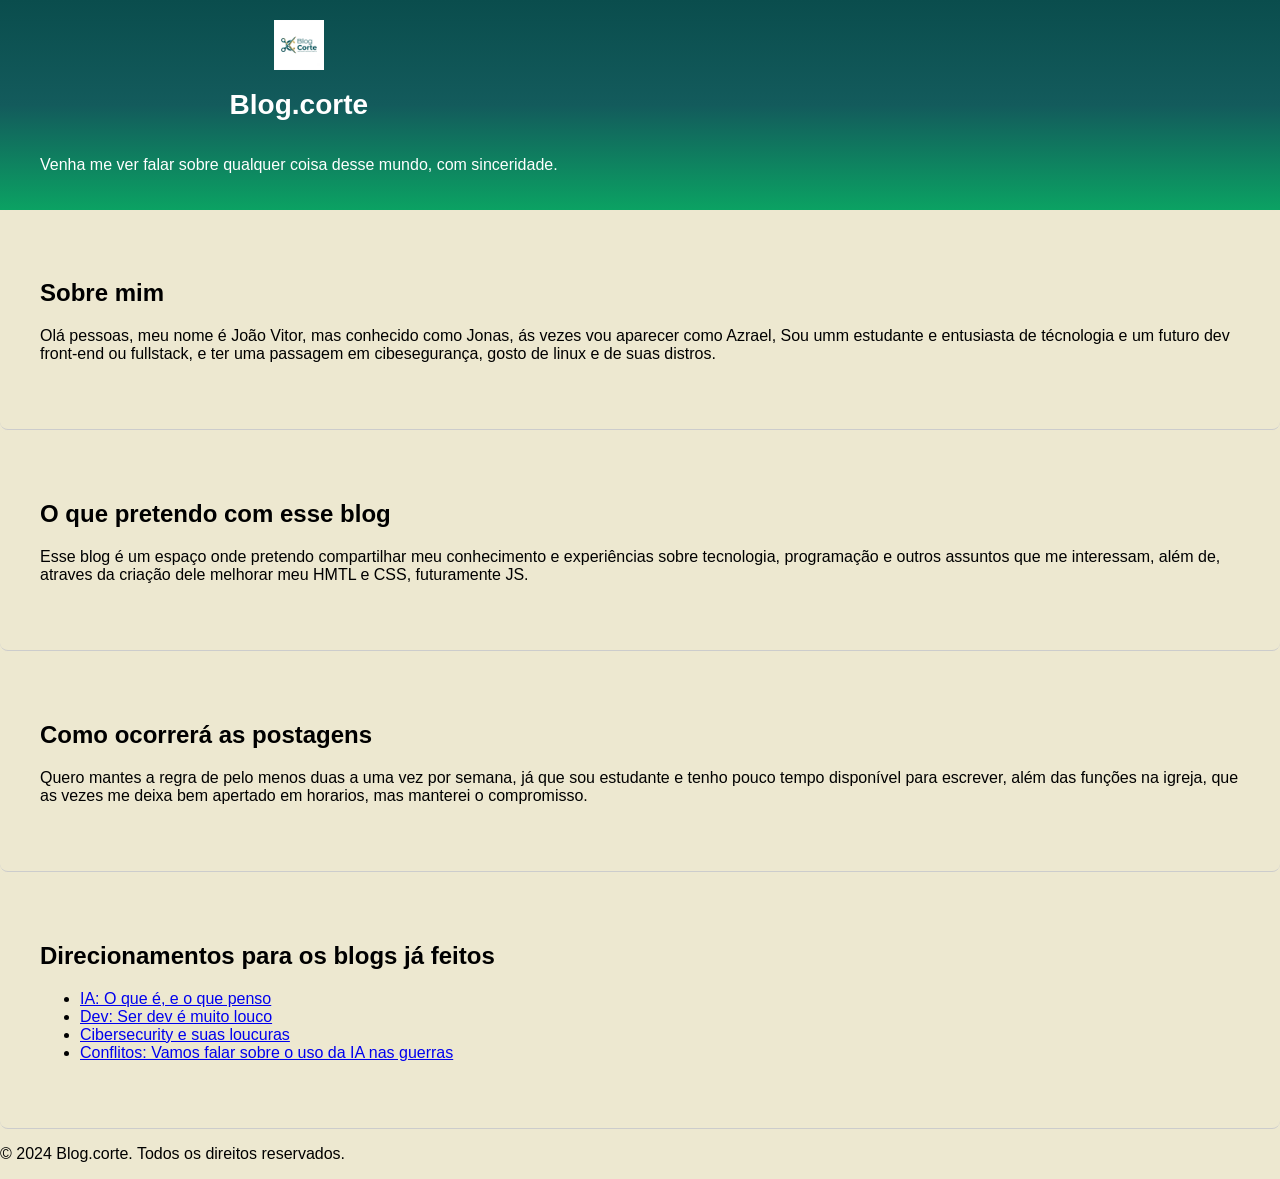
<file: index.html>
<!DOCTYPE html>
<html lang="pt-BR">
<head>
    <meta charset="UTF-8">
    <meta name="viewport" content="width=device-width, initial-scale=1.0">
    <link rel="stylesheet" href="style.css">
    <title>Blog.corte</title>
</head>

<body>
    <header>
        <div class="logo">
            <img src="img/Logo.png">
            <h1>Blog.corte</h1>
            <p>Venha me ver falar sobre qualquer coisa desse mundo, com sinceridade.</p>
        </div>
    </header>

    <section id="sobre">
        <h2>Sobre mim</h2>
        <p>Olá pessoas, meu nome é João Vitor, mas conhecido como Jonas, ás vezes vou aparecer como Azrael, Sou umm estudante e entusiasta de técnologia e um futuro dev front-end ou fullstack, e ter uma passagem em cibesegurança, gosto de linux e de suas distros.</p>
    </section>

    <section id="prentencao">
        <h2>O que pretendo com esse blog</h2>
        <p>Esse blog é um espaço onde pretendo compartilhar meu conhecimento e experiências sobre tecnologia, programação e outros assuntos que me interessam, além de, atraves da criação dele melhorar meu HMTL e CSS, futuramente JS.</p>
    </section>

    <section id="info">
        <h2>Como ocorrerá as postagens</h2>
        <p>Quero mantes a regra de pelo menos duas a uma vez por semana, já que sou estudante e tenho pouco tempo disponível para escrever, além das funções na igreja, que as vezes me deixa bem apertado em horarios, mas manterei o compromisso.</p>
    </section>

    <section id="direcao">
        <h2>Direcionamentos para os blogs já feitos</h2>
        <ul>
            <li><a href="artigos/pag1/">IA: O que é, e o que penso</a></li>
            <li><a href="artigos/pag2/">Dev: Ser dev é muito louco</a></li>
            <li><a href="artigos/pag3/">Cibersecurity e suas loucuras</a></li>
            <li><a href="artigos/pag4/">Conflitos: Vamos falar sobre o uso da IA nas guerras</a></li>
        </ul>
    </section>

    <footer>
        <p>&copy; 2024 Blog.corte. Todos os direitos reservados.</p>
    </footer>
</body>
</html>
</file>
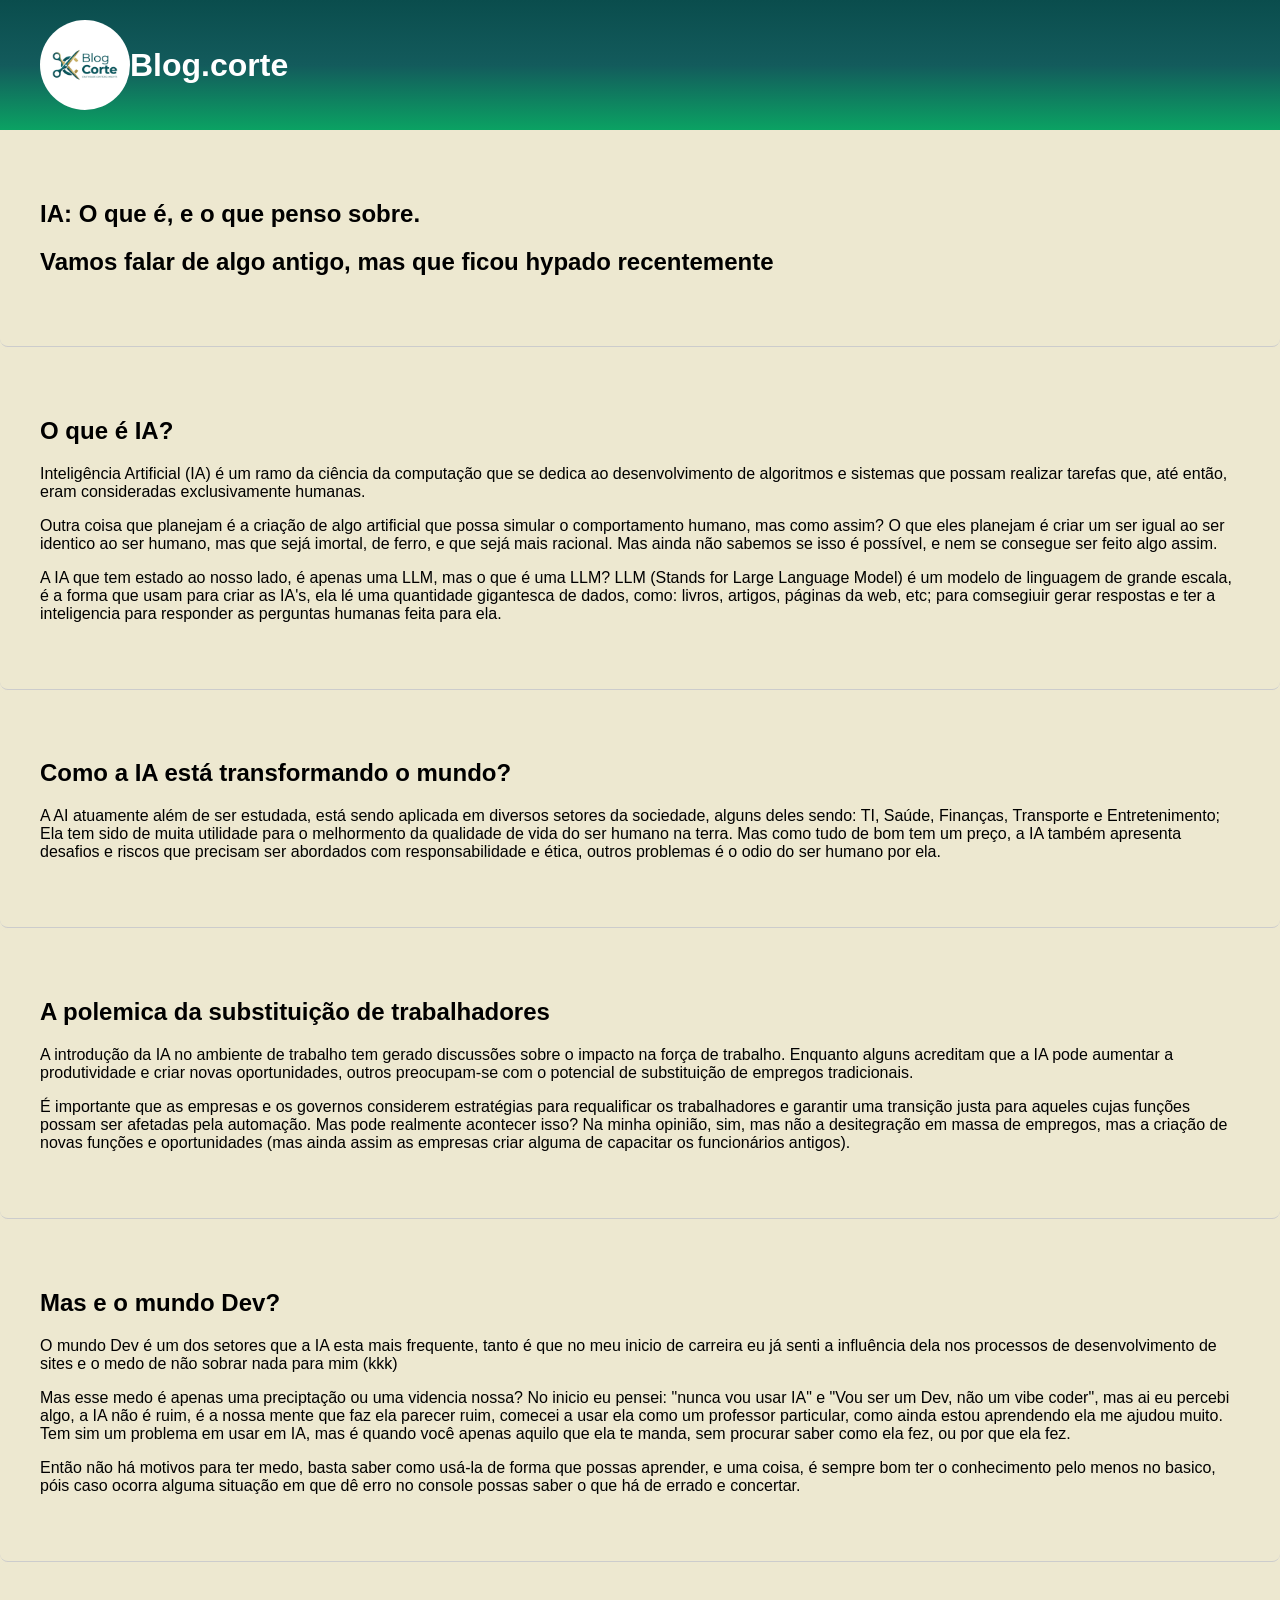
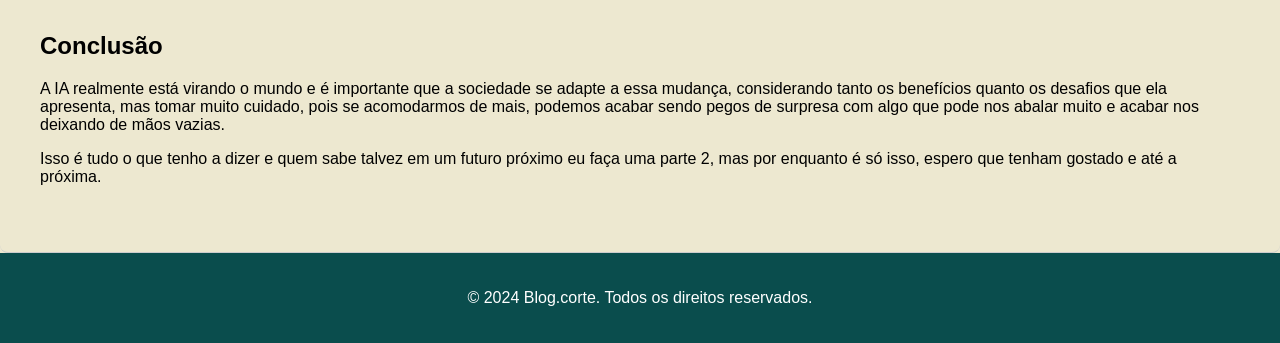
<file: artigos/pag1/index.html>
<!DOCTYPE html>
<html lang="pt-BR">
<head>
    <meta charset="UTF-8">
    <link rel="stylesheet" href="style.css">
    <title>Blog.corte</title>
</head>

<body>
    <header>
        <img src="../../img/Logo.png">
        <h1>Blog.corte</h1>
    </header>

    <section>    
    <h1>IA: O que é, e o que penso sobre.</h1>
    <h2>Vamos falar de algo antigo, mas que ficou hypado recentemente</h2>
    </section>

    <section>
        <h2>O que é IA?</h2>
        <p>Inteligência Artificial (IA) é um ramo da ciência da computação que se dedica ao desenvolvimento de algoritmos e sistemas que possam realizar tarefas que, até então, eram consideradas exclusivamente humanas.</p>
        <p>Outra coisa que planejam é a criação de algo artificial que possa simular o comportamento humano, mas como assim? O que eles planejam é criar um ser igual ao ser identico ao ser humano, mas que sejá imortal, de ferro, e que sejá mais racional. Mas ainda não sabemos se isso é possível, e nem se consegue ser feito algo assim.</p>
        <p>A IA que tem estado ao nosso lado, é apenas uma LLM, mas o que é uma LLM? LLM (Stands for Large Language Model) é um modelo de linguagem de grande escala, é a forma que usam para criar as IA's, ela lé uma quantidade gigantesca de dados, como: livros, artigos, páginas da web, etc; para comsegiuir gerar respostas e ter a inteligencia para responder as perguntas humanas feita para ela.</p>
    </section>

    <section>
        <h2>Como a IA está transformando o mundo?</h2>
        <p>A AI atuamente além de ser estudada, está sendo aplicada em diversos setores da sociedade, alguns deles sendo: TI, Saúde, Finanças, Transporte e Entretenimento; Ela tem sido de muita utilidade para o melhormento da qualidade de vida do ser humano na terra. Mas como tudo de bom tem um preço, a IA também apresenta desafios e riscos que precisam ser abordados com responsabilidade e ética, outros problemas é o odio do ser humano por ela.</p>
    </section>

    <section>
        <h2>A polemica da substituição de trabalhadores</h2>
        <p>A introdução da IA no ambiente de trabalho tem gerado discussões sobre o impacto na força de trabalho. Enquanto alguns acreditam que a IA pode aumentar a produtividade e criar novas oportunidades, outros preocupam-se com o potencial de substituição de empregos tradicionais.</p>
        <p>É importante que as empresas e os governos considerem estratégias para requalificar os trabalhadores e garantir uma transição justa para aqueles cujas funções possam ser afetadas pela automação. Mas pode realmente acontecer isso? Na minha opinião, sim, mas não a desitegração em massa de empregos, mas a criação de novas funções e oportunidades (mas ainda assim as empresas criar alguma de capacitar os funcionários antigos).</p>        
    </section>

    <section>
        <h2>Mas e o mundo Dev?</h2>
        <p>O mundo Dev é um dos setores que a IA esta mais frequente, tanto é que no meu inicio de carreira eu já senti a influência dela nos processos de desenvolvimento de sites e o medo de não sobrar nada para mim (kkk)</p>
        <p>Mas esse medo é apenas uma preciptação ou uma videncia nossa? No inicio eu pensei: "nunca vou usar IA" e "Vou ser um Dev, não um vibe coder", mas ai eu percebi algo, a IA não é ruim, é a nossa mente que faz ela parecer ruim, comecei a usar ela como um professor particular, como ainda estou aprendendo ela me ajudou muito. Tem sim um problema em usar em IA, mas é quando você apenas aquilo que ela te manda, sem procurar saber como ela fez, ou por que ela fez.</p>
        <p>Então não há motivos para ter medo, basta saber como usá-la de forma que possas aprender, e uma coisa, é sempre bom ter o conhecimento pelo menos no basico, póis caso ocorra alguma situação em que dê erro no console possas saber o que há de errado e concertar.</p>
    </section>

    <section>
        <h2>Conclusão</h2>
        <p>A IA realmente está virando o mundo e é importante que a sociedade se adapte a essa mudança, considerando tanto os benefícios quanto os desafios que ela apresenta, mas tomar muito cuidado, pois se acomodarmos de mais, podemos acabar sendo pegos de surpresa com algo que pode nos abalar muito e acabar nos deixando de mãos vazias.</p>
        <p>Isso é tudo o que tenho a dizer e quem sabe talvez em um futuro próximo eu faça uma parte 2, mas por enquanto é só isso, espero que tenham gostado e até a próxima.</p>
    </section>

<footer class="footer">
    <p>© 2024 Blog.corte. Todos os direitos reservados.</p>
</footer>

</body>
</html>
</file>
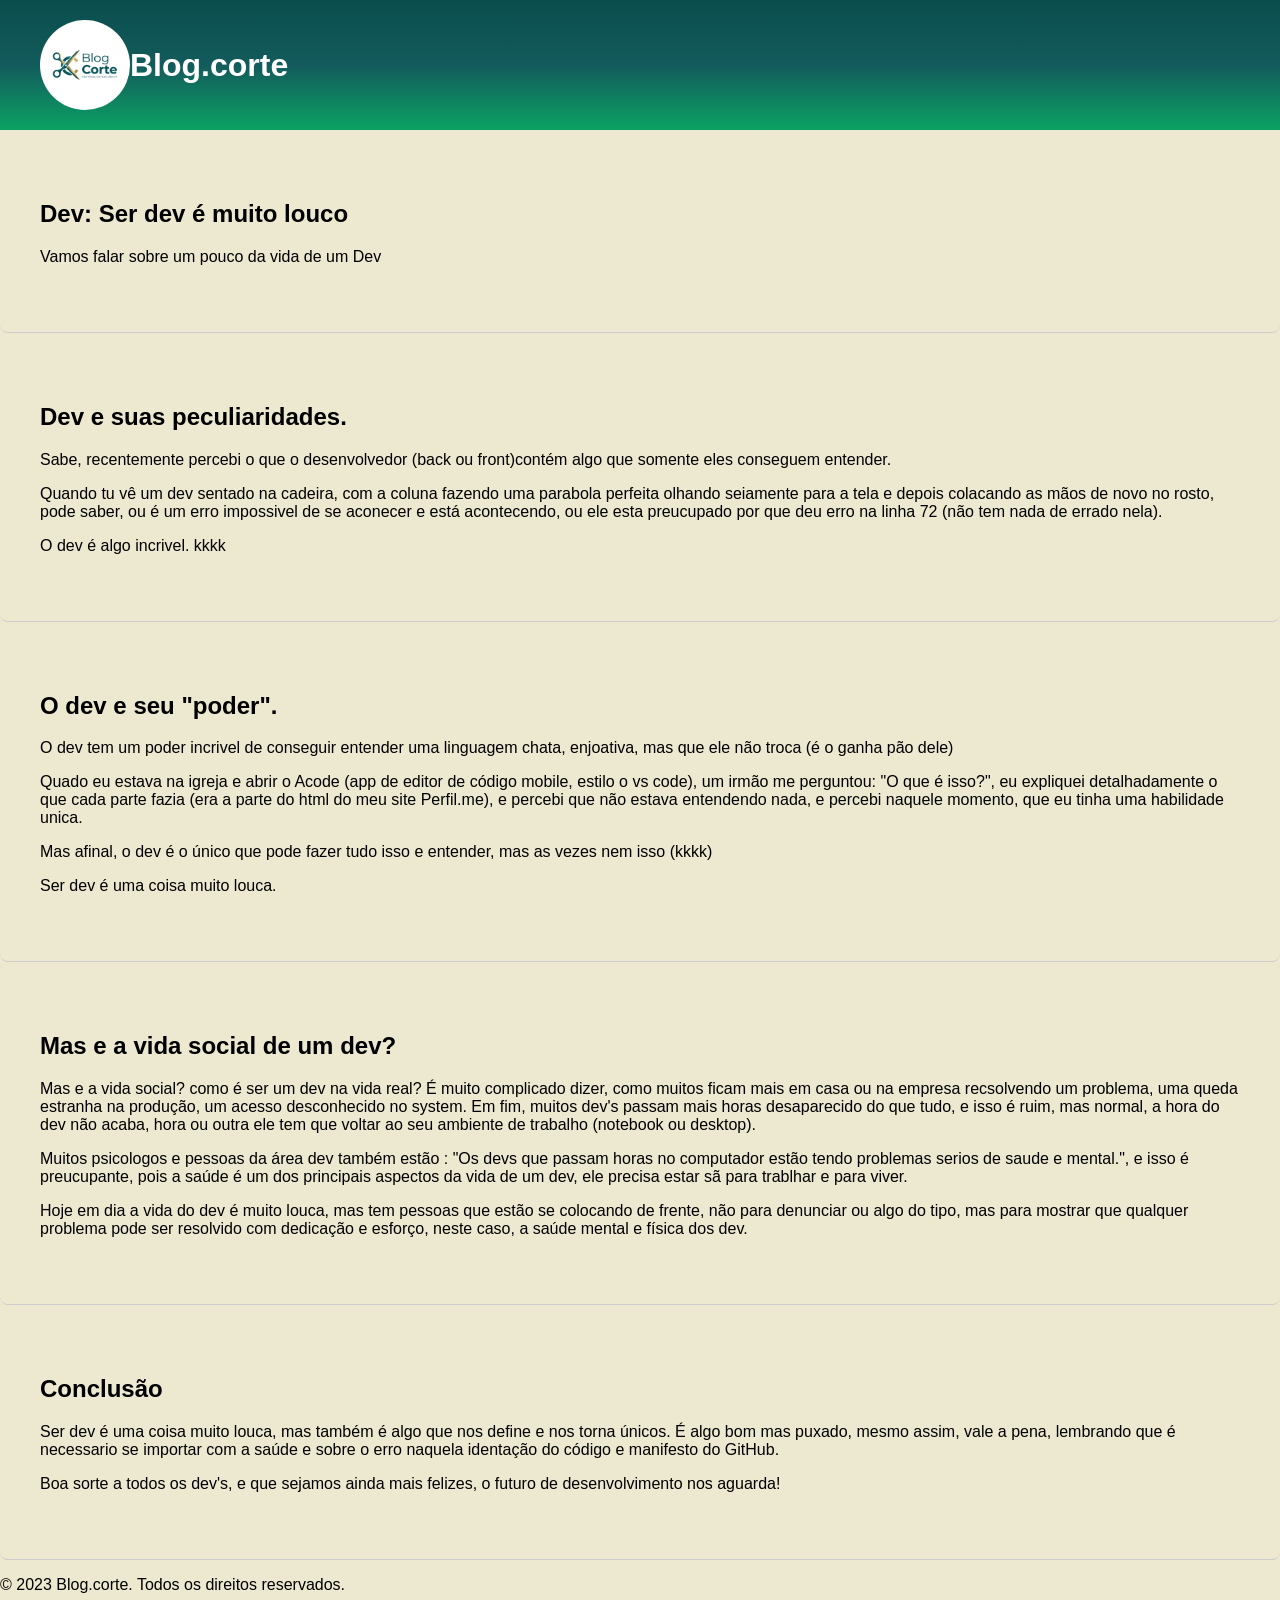
<file: artigos/pag2/index.html>
<!DOCTYPE html>
<html lang="pt-BR">
<head>
    <meta charset="UTF-8">
    <link rel="stylesheet" href="style.css">
    <title>Blog.corte</title>
</head>
<body>
    <header>
        <img src="../../img/Logo.png">
        <h1>Blog.corte</h1>
    </header>
    <section>
        <h1>Dev: Ser dev é muito louco</h1>
        <p>Vamos falar sobre um pouco da vida de um Dev</p>
    </section>
    <section>
        <h2>Dev e suas peculiaridades.</h2>
        <p>Sabe, recentemente percebi o que o desenvolvedor (back ou front)contém algo que somente eles conseguem entender. </p>
        <p>Quando tu vê um dev sentado na cadeira, com a coluna fazendo uma parabola perfeita olhando seiamente para a tela e depois colacando as mãos de novo no rosto, pode saber, ou é um erro impossivel de se aconecer e está acontecendo, ou ele esta preucupado por que deu erro na linha 72 (não tem nada de errado nela).</p>
        <p>O dev é algo incrivel. kkkk</p>
    </section>
    <section>
        <h2>O dev e seu "poder".</h2>
        <p>O dev tem um poder incrivel de conseguir entender uma linguagem chata, enjoativa, mas que ele não troca (é o ganha pão dele)</p>
        <p>Quado eu estava na igreja e abrir o Acode (app de editor de código mobile, estilo o vs code), um irmão me perguntou: "O que é isso?", eu expliquei detalhadamente o que cada parte fazia (era a parte do html do meu site Perfil.me), e percebi que não estava entendendo nada, e percebi naquele momento, que eu tinha uma habilidade unica.</p>
        <P>Mas afinal, o dev é o único que pode fazer tudo isso e entender, mas as vezes nem isso (kkkk)</P>
        <p>Ser dev é uma coisa muito louca.</p>
    </section>

    <section>
        <h2>Mas e a vida social de um dev?</h2>
        <p>Mas e a vida social? como é ser um dev na vida real? É muito complicado dizer, como muitos ficam mais em casa ou na empresa recsolvendo um problema, uma queda estranha na produção, um acesso desconhecido no system. Em fim, muitos dev's passam mais horas desaparecido do que tudo, e isso é ruim, mas normal, a hora do dev não acaba, hora ou outra ele tem que voltar ao seu ambiente de trabalho (notebook ou desktop).</p>
        <p>Muitos psicologos e pessoas da área dev também estão : "Os devs que passam horas no computador estão tendo problemas serios de saude e mental.", e isso é preucupante, pois a saúde é um dos principais aspectos da vida de um dev, ele precisa estar sã para trablhar e para viver.</p>
        <p>Hoje em dia a vida do dev é muito louca, mas tem pessoas que estão se colocando de frente, não para denunciar ou algo do tipo, mas para mostrar que qualquer problema pode ser resolvido com dedicação e esforço, neste caso, a saúde mental e física dos dev.</p>
    </section>

    <section>
        <h2>Conclusão</h2>
        <p>Ser dev é uma coisa muito louca, mas também é algo que nos define e nos torna únicos. É algo bom mas puxado, mesmo assim, vale a pena, lembrando que é necessario se importar com a saúde e sobre o erro naquela identação do código e manifesto do GitHub.</p>
        <p>Boa sorte a todos os dev's, e que sejamos ainda mais felizes, o futuro de desenvolvimento nos aguarda!</p>
    </section>

    <footer>
        <p>&copy; 2023 Blog.corte. Todos os direitos reservados.</p>
    </footer>
    
</body>
</html>
</file>
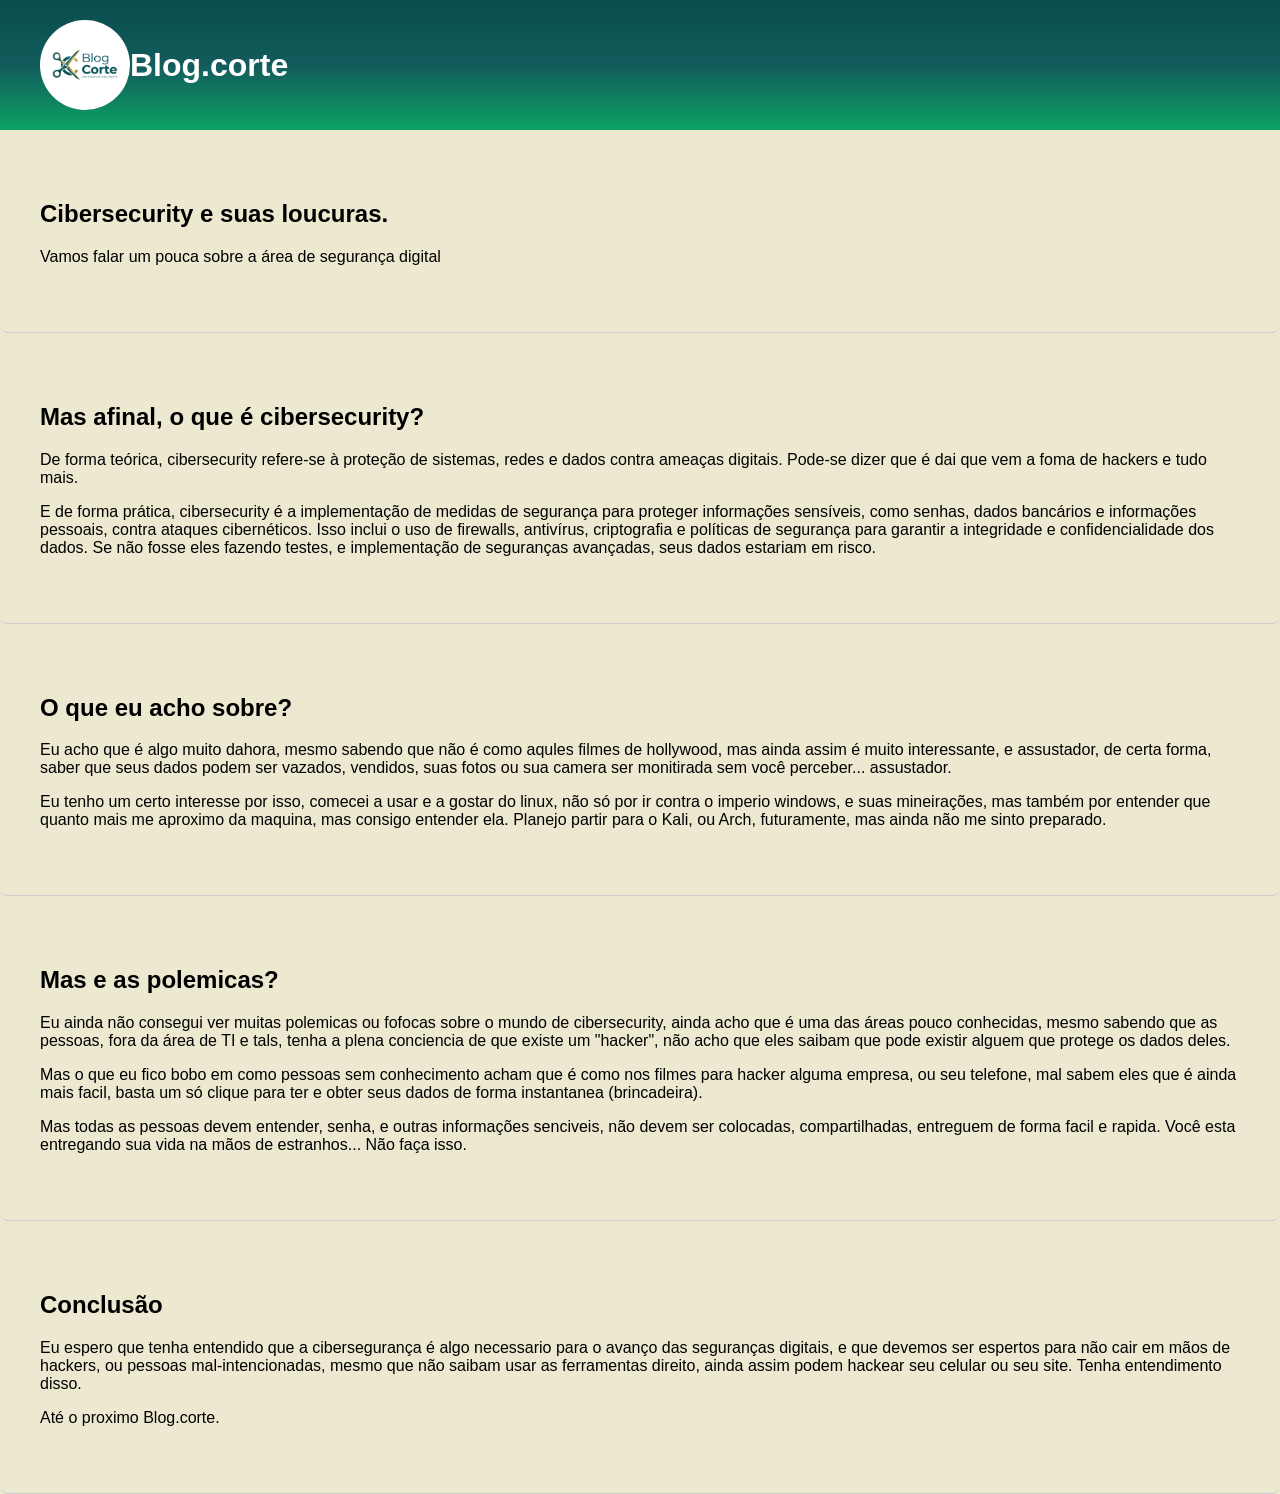
<file: artigos/pag3/index.html>
<!DOCTYPE html>
<html lang="pt-BR">
<head>
    <meta charset="UTF-8">
    <link rel="stylesheet" href="style.css">
    <title>Blog.corte</title>
</head>
<body>
    <header>
        <img src="../../img/Logo.png" class="logo">
        <h1>Blog.corte</h1>
    </header>

    <section>
        <h1>Cibersecurity e suas loucuras.</h1>
        <p>Vamos falar um pouca sobre a área de segurança digital</p>
    </section>
    
    <section>
        <h2>Mas afinal, o que é cibersecurity?</h2>
        <p>De forma teórica, cibersecurity refere-se à proteção de sistemas, redes e dados contra ameaças digitais. Pode-se dizer que é dai que vem a foma de hackers e tudo mais.</p>
        <p>E de forma prática, cibersecurity é a implementação de medidas de segurança para proteger informações sensíveis, como senhas, dados bancários e informações pessoais, contra ataques cibernéticos. Isso inclui o uso de firewalls, antivírus, criptografia e políticas de segurança para garantir a integridade e confidencialidade dos dados. Se não fosse eles fazendo testes, e implementação de seguranças avançadas, seus dados estariam em risco.</p>
    </section>
    

    <section>
        <h2>O que eu acho sobre?</h2>
        <p>Eu acho que é algo muito dahora, mesmo sabendo que não é como aqules filmes de hollywood, mas ainda assim é muito interessante, e assustador, de certa forma, saber que seus dados podem ser vazados, vendidos, suas fotos ou sua camera ser monitirada sem você perceber... assustador.</p>
        <p>Eu tenho um certo interesse por isso, comecei a usar e a gostar do linux, não só por ir contra o imperio windows, e suas mineirações, mas também por entender que quanto mais me aproximo da maquina, mas consigo entender ela. Planejo partir para o Kali, ou Arch, futuramente, mas ainda não me sinto preparado.</p>
    </section>

    <section>
        <h2>Mas e as polemicas?</h2>
        <p>Eu ainda não consegui ver muitas polemicas ou fofocas sobre o mundo de cibersecurity, ainda acho que é uma das áreas pouco conhecidas, mesmo sabendo que as pessoas, fora da área de TI e tals, tenha a plena conciencia de que existe um "hacker", não acho que eles saibam que pode existir alguem que protege os dados deles.</p>
        <p>Mas o que eu fico bobo em como pessoas sem conhecimento acham que é como nos filmes para hacker alguma empresa, ou seu telefone, mal sabem eles que é ainda mais facil, basta um só clique para ter e obter seus dados de forma instantanea (brincadeira).</p>
        <p>Mas todas as pessoas devem entender, senha, e outras informações senciveis, não devem ser colocadas, compartilhadas, entreguem de forma facil e rapida. Você esta entregando sua vida na mãos de estranhos... Não faça isso.</p>
    </section>

    <section>
        <h2>Conclusão</h2>
        <p>Eu espero que tenha entendido que a cibersegurança é algo necessario para o avanço das seguranças digitais, e que devemos ser espertos para não cair em mãos de hackers, ou pessoas mal-intencionadas, mesmo que não saibam usar as ferramentas direito, ainda assim podem hackear seu celular ou seu site. Tenha entendimento disso.</p>
        <p>Até o proximo Blog.corte.</p>
    </section>
</body>
</html>
</file>
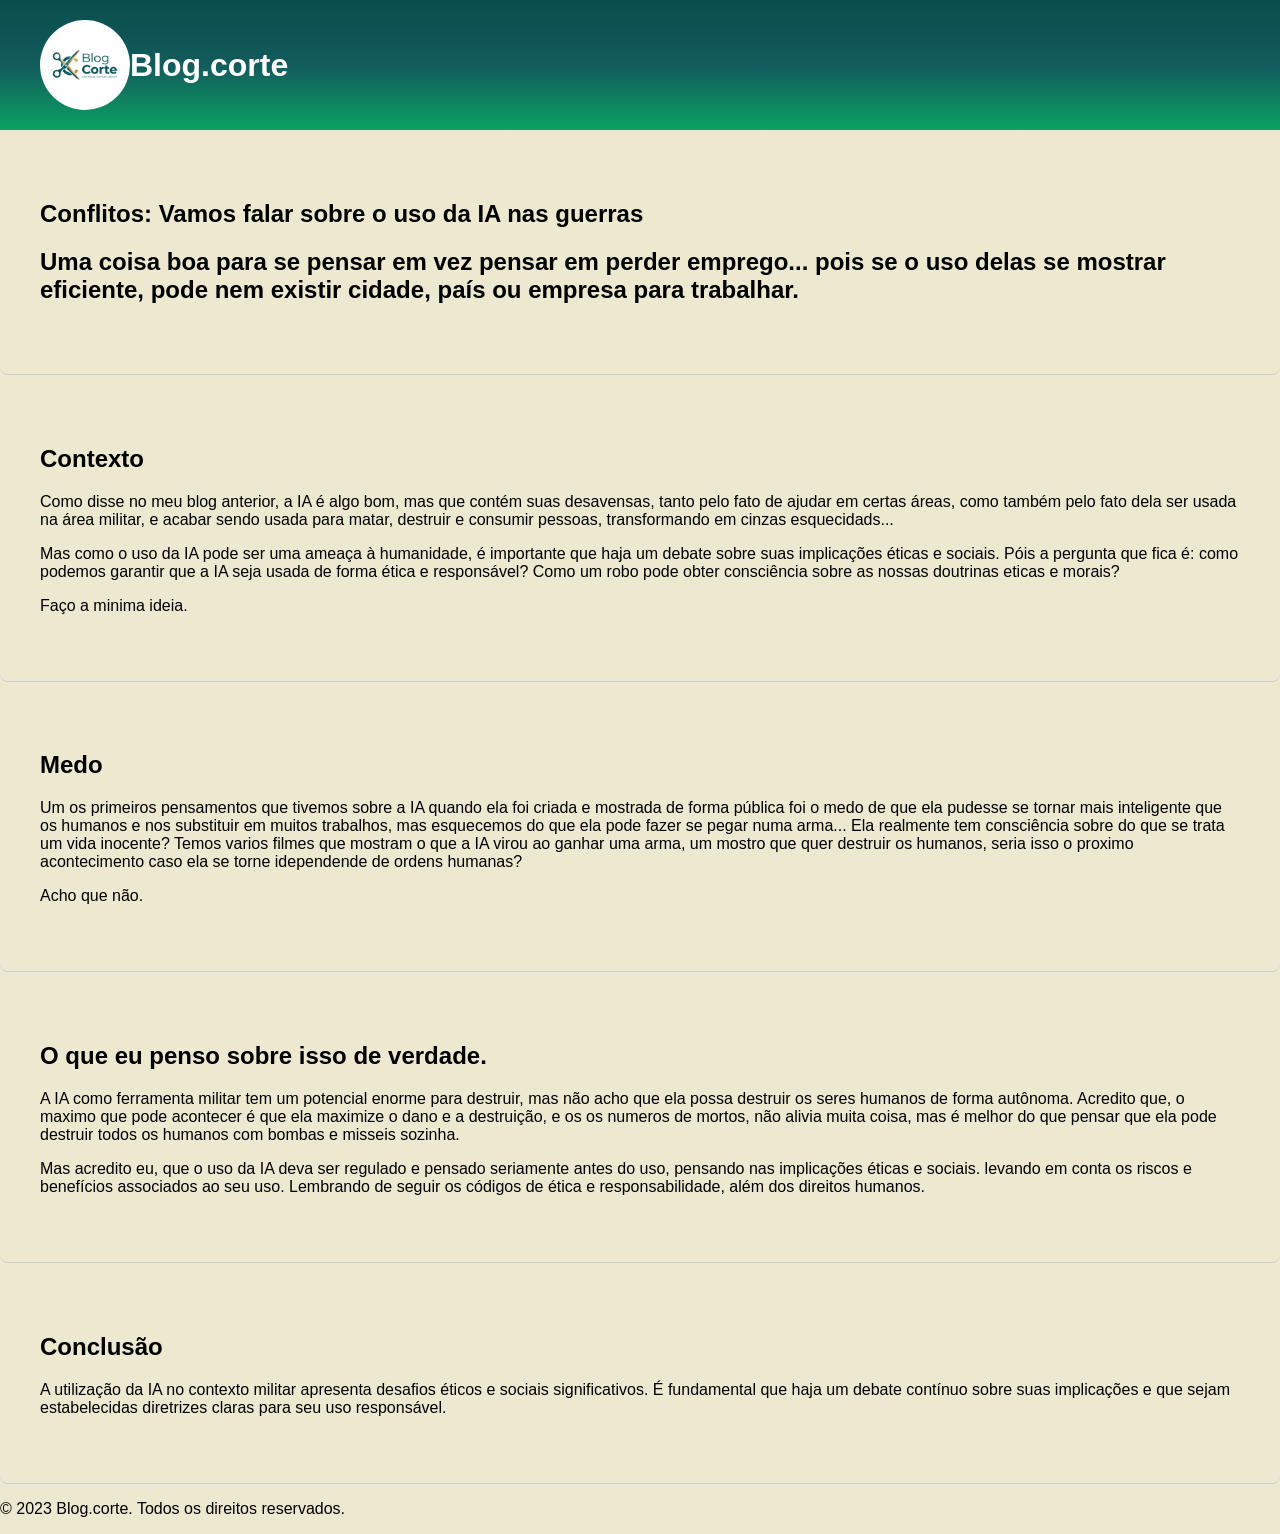
<file: artigos/pag4/index.html>
<!DOCTYPE html>
<html lang="pt-BR">
<head>
    <meta charset="UTF-8">
    <meta name="viewport" content="width=device-width, initial-scale=1.0">
    <link rel="stylesheet" href="style.css">
    <title>Blog.corte</title>
</head>
<body>
    <header>
        <img src="../../img/Logo.png">
        <h1>Blog.corte</h1>
    </header>

    <section>
        <h1>Conflitos: Vamos falar sobre o uso da IA nas guerras</h1>
        <h2>Uma coisa boa para se pensar em vez pensar em perder emprego... pois se o uso delas se mostrar eficiente, pode nem existir cidade, país ou empresa para trabalhar.</h2>
    </section>

    <section>
        <h2>Contexto</h2>
        <p>Como disse no meu blog anterior, a IA é algo bom, mas que contém suas desavensas, tanto pelo fato de ajudar em certas áreas, como também pelo fato dela ser usada na área militar, e acabar sendo usada para matar, destruir e consumir pessoas, transformando em cinzas esquecidads...</p>
        <p>Mas como o uso da IA pode ser uma ameaça à humanidade, é importante que haja um debate sobre suas implicações éticas e sociais. Póis a pergunta que fica é: como podemos garantir que a IA seja usada de forma ética e responsável? Como um robo pode obter consciência sobre as nossas doutrinas eticas e morais?</p>
        <p>Faço a minima ideia.</p>
    </section>

    <section>
        <h2>Medo</h2>
        <p>Um os primeiros pensamentos que tivemos sobre a IA quando ela foi criada e mostrada de forma pública foi o medo de que ela pudesse se tornar mais inteligente que os humanos e nos substituir em muitos trabalhos, mas esquecemos do que ela pode fazer se pegar numa arma... Ela realmente tem consciência sobre do que se trata um vida inocente? Temos varios filmes que mostram o que a IA virou ao ganhar uma arma, um mostro que quer destruir os humanos, seria isso o proximo acontecimento caso ela se torne idependende de ordens humanas?</p>
        <p>Acho que não.</p>
    </section>

    <section>
        <h2>O que eu penso sobre isso de verdade.</h2>
        <p>A IA como ferramenta militar tem um potencial enorme para destruir, mas não acho que ela possa destruir os seres humanos de forma autônoma. Acredito que, o maximo que pode acontecer é que ela maximize o dano e a destruição, e os os numeros de mortos, não alivia muita coisa, mas é melhor do que pensar que ela pode destruir todos os humanos com bombas e misseis sozinha.</p>
        <p>Mas acredito eu, que o uso da IA deva ser regulado e pensado seriamente antes do uso, pensando nas implicações éticas e sociais. levando em conta os riscos e benefícios associados ao seu uso. Lembrando de seguir os códigos de ética e responsabilidade, além dos direitos humanos.</p>
    </section>
    <section>
        <h2>Conclusão</h2>
        <p>A utilização da IA no contexto militar apresenta desafios éticos e sociais significativos. É fundamental que haja um debate contínuo sobre suas implicações e que sejam estabelecidas diretrizes claras para seu uso responsável.</p>
    </section>

    <footer>
        <p>&copy; 2023 Blog.corte. Todos os direitos reservados.</p>
    </footer>
</body>
</html>
</file>
<file: style.css>
body {
    font-family: Arial, sans-serif;
    margin: 0;
    padding: 0;
    background-color: #EDE8D0;
}

header {
    display: flex;
    justify-content: space-between;
    align-items: center;

    padding: 20px 40px;

    background: linear-gradient(to bottom, #0A4D4D, #135B5C, #0ba263);
    color: white;
}

.logo{
    display: flex;
    flex-direction: column;
    align-items: center;
}

.logo img{
    width: 50px;
    height: 50px;
}

.logo h1{
    font-size: 28px;
    align-items: left;
}

nav{
    display: flex;
    gap: 25px;
    margin-top: 10px;
    padding: 20px;
}

nav a{
    color: white;
    text-decoration: none;
    font-weight: bold;
}

nav a:hover{
    color: gold;
}

section{
    padding: 50px 40px;
    background-color: #EDE8D0;
    border-radius: 8px;
    border-bottom: 1px solid #ccc;
}
</file>
<file: artigos/pag1/style.css>
body {
    font-family: Arial, sans-serif;
    margin: 0;
    padding: 0;
    background-color: #EDE8D0;
}

header {
    display: flex;
    justify-content: left;
    align-items: center;

    padding: 20px 40px;

    background: linear-gradient(to bottom, #0A4D4D, #135B5C, #0ba263);
    color: white;
}

img {
    display: flex;
    flex-direction: column;
    align-items: center;

}

 img{
    width: 90px;
    height: 90px;
    border-radius: 50px;
}

img h1{
    font-size: 28px;
    align-items: left;
}

section{
    padding: 50px 40px;
    background-color: #EDE8D0;
    border-radius: 8px;
    border-bottom: 1px solid #ccc;
}

.footer {
    background-color: #0A4D4D;
    color: white;
    text-align: center;
    padding: 20px 0;
}
</file>
<file: artigos/pag2/style.css>
body {
    font-family: Arial, sans-serif;
    margin: 0;
    padding: 0;
    background-color: #EDE8D0;
}

header {
    display: flex;
    justify-content: left;
    align-items: center;

    padding: 20px 40px;

    background: linear-gradient(to bottom, #0A4D4D, #135B5C, #0ba263);
    color: white;
}

img {
    display: flex;
    flex-direction: column;
    align-items: center;

}

 img{
    width: 90px;
    height: 90px;
    border-radius: 50px;
}

img h1{
    font-size: 28px;
    align-items: left;
}

section{
    padding: 50px 40px;
    background-color: #EDE8D0;
    border-radius: 8px;
    border-bottom: 1px solid #ccc;
}

.footer {
    background-color: #0A4D4D;
    color: white;
    text-align: center;
    padding: 20px 40px;
}
</file>
<file: artigos/pag3/style.css>
body {
    font-family: Arial, sans-serif;
    margin: 0;
    padding: 0;
    background-color: #EDE8D0;
}

header {
    display: flex;
    justify-content: left;
    align-items: center;

    padding: 20px 40px;

    background: linear-gradient(to bottom, #0A4D4D, #135B5C, #0ba263);
    color: white;
}

img {
    display: flex;
    flex-direction: column;
    align-items: center;

}

 img{
    width: 90px;
    height: 90px;
    border-radius: 50px;
}

img h1{
    font-size: 28px;
    align-items: left;
}

section{
    padding: 50px 40px;
    background-color: #EDE8D0;
    border-radius: 8px;
    border-bottom: 1px solid #ccc;
}

.footer {
    background-color: #0A4D4D;
    color: white;
    text-align: center;
    padding: 20px 40px;
}
</file>
<file: artigos/pag4/style.css>
body {
    font-family: Arial, sans-serif;
    margin: 0;
    padding: 0;
    background-color: #EDE8D0;
}

header {
    display: flex;
    justify-content: left;
    align-items: center;

    padding: 20px 40px;

    background: linear-gradient(to bottom, #0A4D4D, #135B5C, #0ba263);
    color: white;
}

img {
    display: flex;
    flex-direction: column;
    align-items: center;

}

 img{
    width: 90px;
    height: 90px;
    border-radius: 50px;
}

img h1{
    font-size: 28px;
    align-items: left;
}

section{
    padding: 50px 40px;
    background-color: #EDE8D0;
    border-radius: 8px;
    border-bottom: 1px solid #ccc;
}

.footer {
    background-color: #0A4D4D;
    color: white;
    text-align: center;
    padding: 20px 0;
}
</file>
